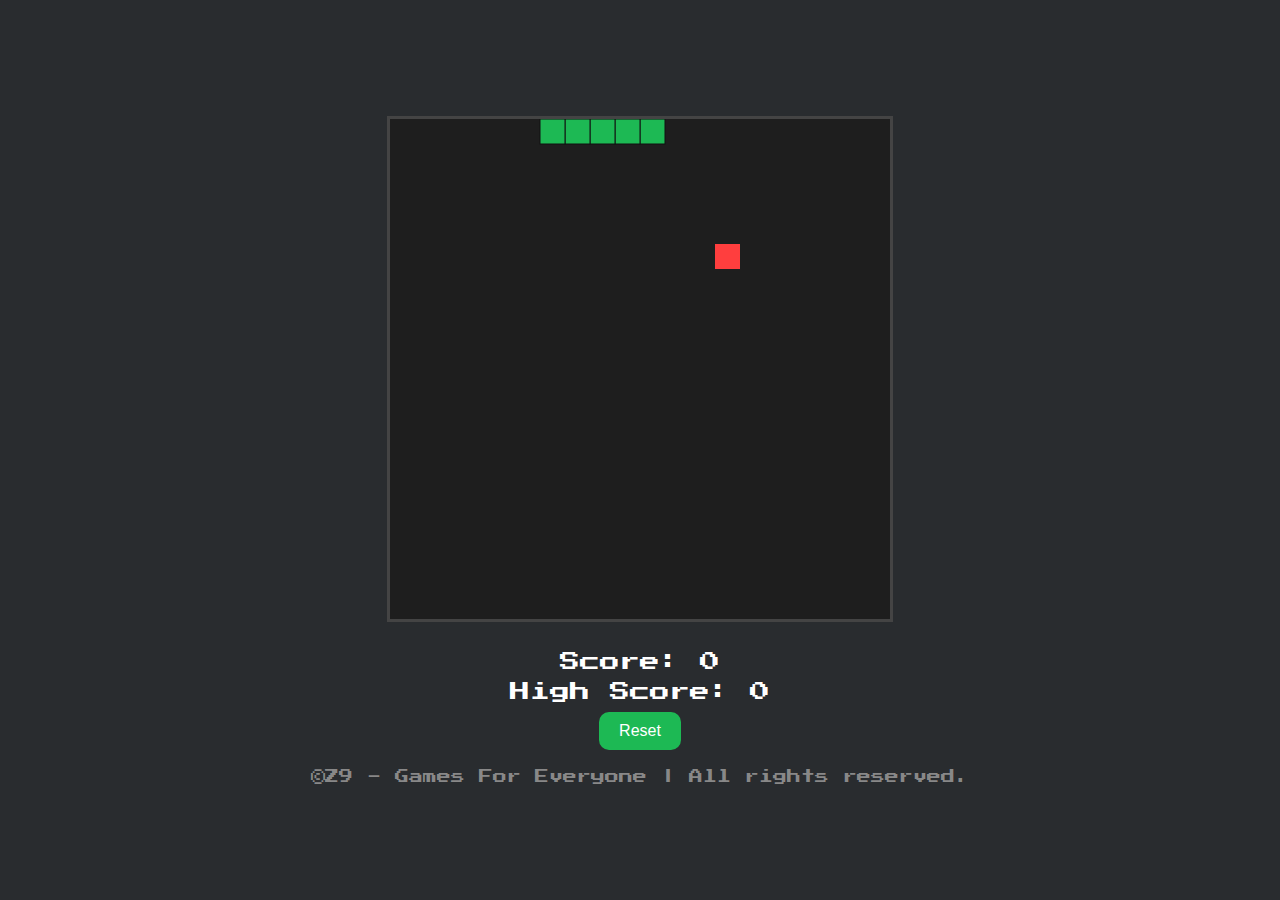
<file: Webpage/Kigyo/index.html>
<!DOCTYPE html>
<html lang="en">
<head>
    <meta charset="UTF-8">
    <meta name="viewport" content="width=device-width, initial-scale=1.0">
    <title>Snake</title>
    <link href="https://fonts.googleapis.com/css2?family=Press+Start+2P&display=swap" rel="stylesheet">
    <link rel="stylesheet" href="style.css">
</head>
<body>
    <div id="gameContainer">
        <canvas id="gameCanvas" width="500" height="500"></canvas>
        <div id="scoreDisplay">Score: 0</div>
        <div id="highScoreDisplay">High Score: 0</div>
        <button id="resetButton">Reset</button>
    </div>
    <footer id="footer">©Z9 - Games For Everyone | All rights reserved.</footer>
    <script src="index.js"></script>
</body>
</html>
</file>
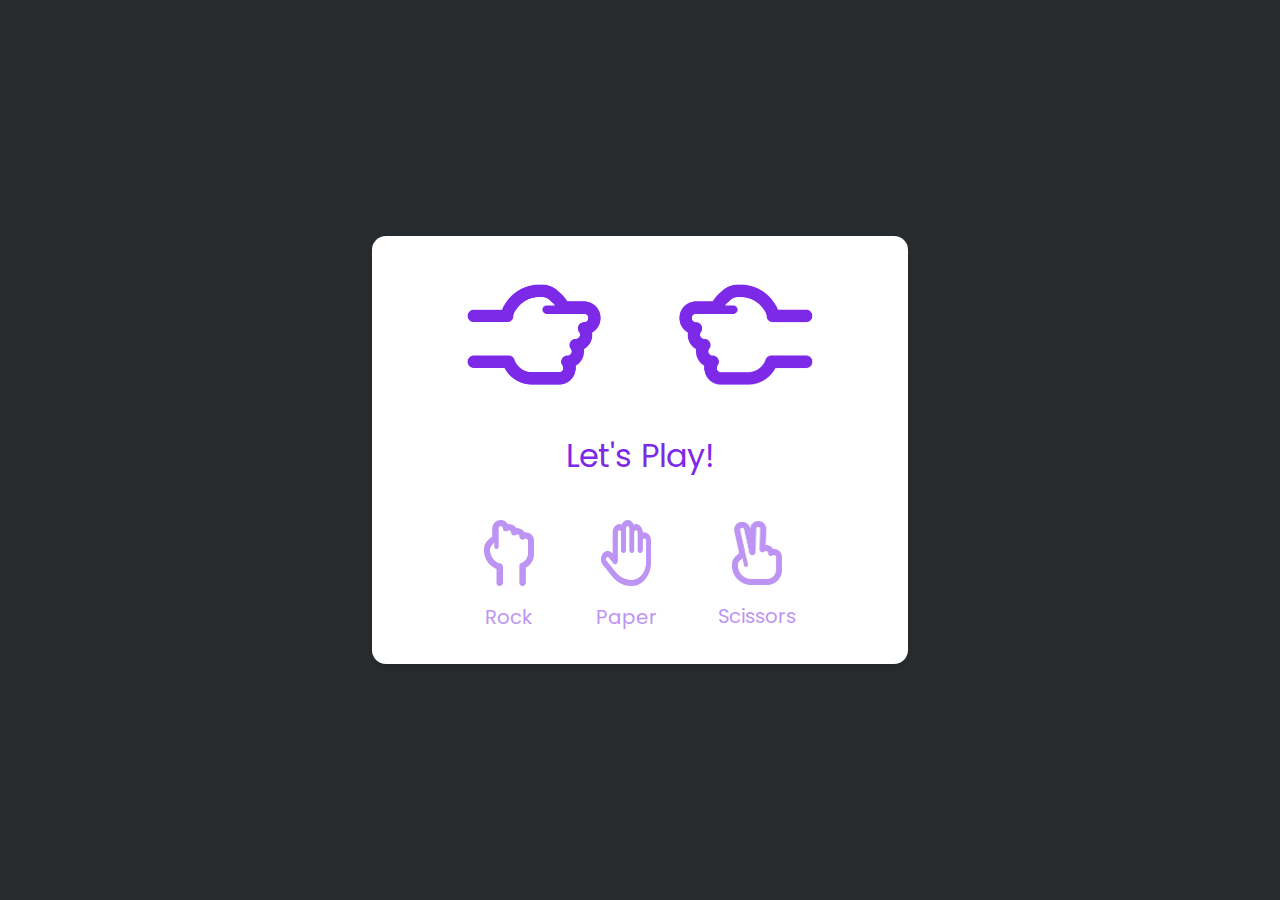
<file: Webpage/KPO/index.html>
<!DOCTYPE html>
<html lang="en">
  <head>
    <meta charset="UTF-8" />
    <meta http-equiv="X-UA-Compatible" content="IE=edge" />
    <meta name="viewport" content="width=device-width, initial-scale=1.0" />
    <title>Rock Paper Scissors</title>
    <link rel="stylesheet" href="style.css" />
  </head>
  
  <body>
    
    <section class="container">
      <div class="result_field">
        <div class="result_images">
          <span class="user_result">
            <img src="images/rock.png" alt="" />
          </span>
          <span class="cpu_result">
            <img src="images/rock.png" alt="" />
          </span>
        </div>
        <div class="result">Let's Play!</div>
      </div>

      <div class="option_images">
        <span class="option_image">
          <img src="images/rock.png" alt="" />
          <p>Rock</p>
        </span>
        <span class="option_image">
          <img src="images/paper.png" alt="" />
          <p>Paper</p>
        </span>
        <span class="option_image">
          <img src="images/scissors.png" alt="" />
          <p>Scissors</p>
        </span>
      </div>
    </section>

    <script src="script.js" defer></script>
  </body>
</html>
</file>
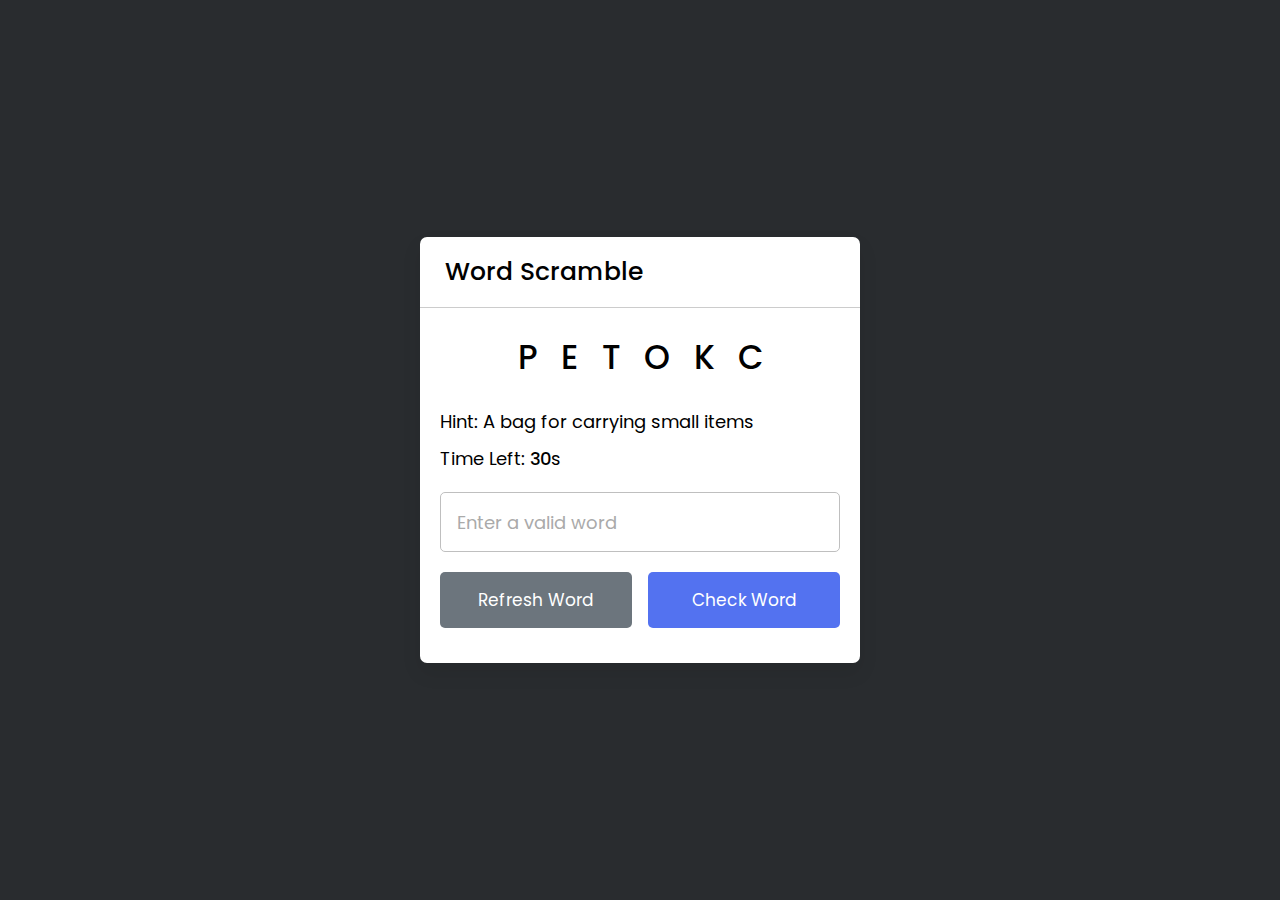
<file: Webpage/Szókitaláló/index.html>
<!DOCTYPE html>
<html lang="en" dir="ltr">
  <head>
    <meta charset="utf-8">
    <title>Word Scramble | Z9</title>
    <link rel="stylesheet" href="style.css">
    <meta name="viewport" content="width=device-width, initial-scale=1.0">
    <script src="js/words.js" defer></script>
    <script src="js/script.js" defer></script>
  </head>
  <body>
    <div class="container">
        <h2>Word Scramble</h2>
        <div class="content">
            <p class="word"></p>
            <div class="details">
                <p class="hint">Hint: <span></span></p>
                <p class="time">Time Left: <span><b>30</b>s</span></p>
            </div>
            <input type="text" spellcheck="false" placeholder="Enter a valid word">
            <div class="buttons">
                <button class="refresh-word">Refresh Word</button>
                <button class="check-word">Check Word</button>
            </div>
        </div>
    </div>
  </body>
</html>
</file>
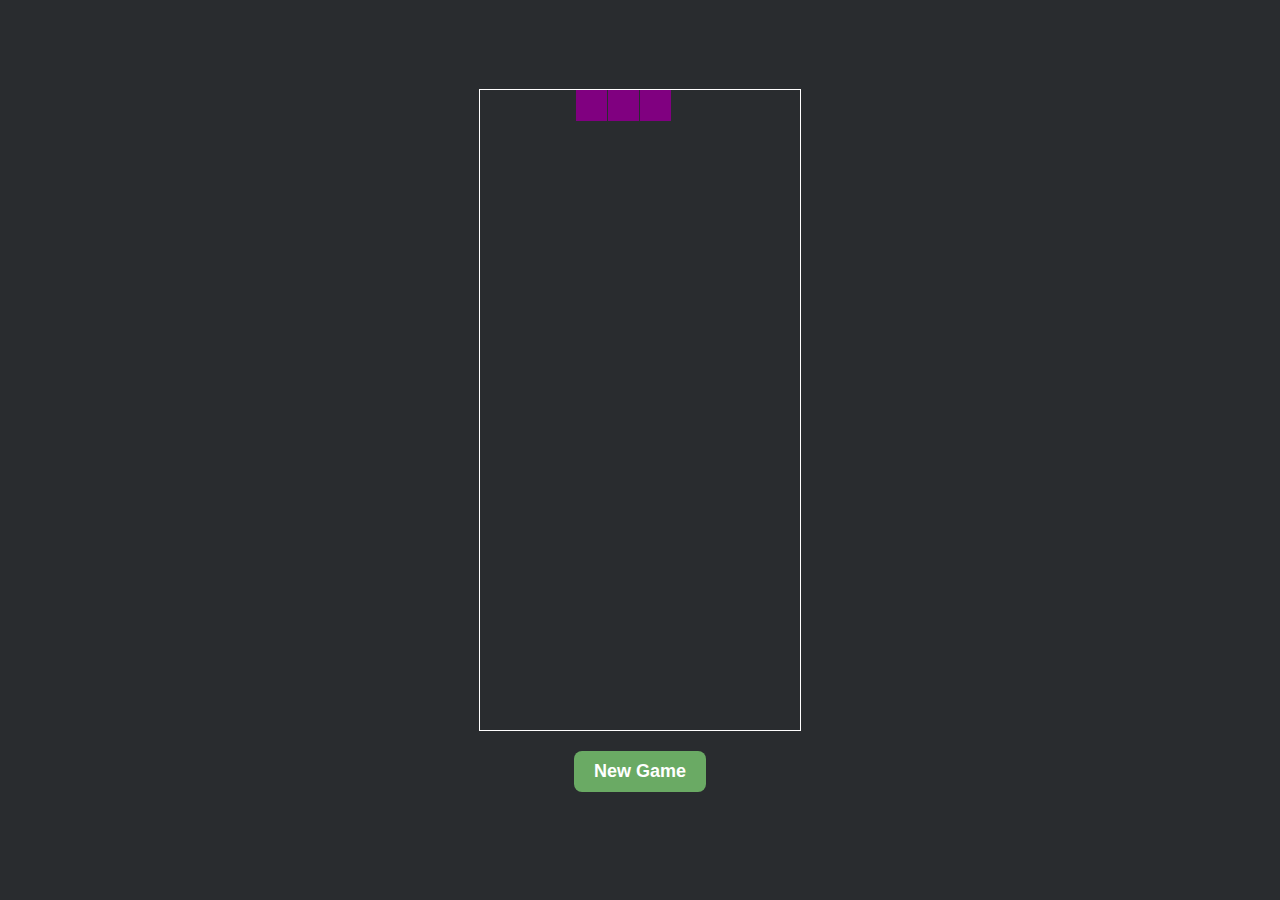
<file: Webpage/Tetris/index.html>
<!DOCTYPE html>
<html>
<head>
  <title>Tetris</title>
  <meta charset="UTF-8">
  <link rel="stylesheet" href="style.css">
</head>
<body>
<div style="display: flex; flex-direction: column; align-items: center;">
  <canvas width="320" height="640" id="game"></canvas>
  <button id="new-game-button" class="new-game-button">New Game</button>
</div>

<script src="script.js"></script>
</body>
</html>
</file>
<file: Webpage/Kigyo/style.css>
body {
    background-color: #292c2f;
    color: white;
    font-family: 'Press Start 2P', sans-serif; 
    display: flex;
    flex-direction: column;
    justify-content: center;
    align-items: center;
    height: 100vh;
    margin: 0;
}

#gameContainer {
    text-align: center;
}

#gameCanvas {
    border: 3px solid #444; 
    margin-bottom: 20px;
}

#scoreDisplay, #highScoreDisplay {
    font-size: 20px;
    margin: 10px;
}

#resetButton {
    font-size: 16px;
    padding: 10px 20px;
    background-color: #1db954; 
    border: none;
    color: white;
    border-radius: 10px;
    cursor: pointer;
    transition: background-color 0.3s ease;
}

#resetButton:hover {
    background-color: #17a74b; 
}

#footer {
    margin-top: 20px;
    font-size: 14px;
    color: #888;
}
</file>
<file: Webpage/KPO/style.css>
@import url("https://fonts.googleapis.com/css2?family=Poppins:wght@200;300;400;500;600;700&display=swap");
* {
  margin: 0;
  padding: 0;
  box-sizing: border-box;
  font-family: "Poppins", sans-serif;
}
body {
  height: 100vh;
  display: flex;
  align-items: center;
  justify-content: center;
  background-color: #292c2f;
}
::selection {
  color: #fff;
  background-color: #7d2ae8;
}
.container {
  padding: 2rem 7rem;
  border-radius: 14px;
  background: #fff;
  box-shadow: 0 5px 10px rgba(0, 0, 0, 0.1);
}
.result_images {
  display: flex;
  column-gap: 7rem;
}
.container.start .user_result {
  transform-origin: left;
  animation: userShake 0.7s ease infinite;
}
@keyframes userShake {
  50% {
    transform: rotate(10deg);
  }
}

.container.start .cpu_result {
  transform-origin: right;
  animation: cpuShake 0.7s ease infinite;
}
@keyframes cpuShake {
  50% {
    transform: rotate(-10deg);
  }
}
.result_images img {
  width: 100px;
}
.user_result img {
  transform: rotate(90deg);
}
.cpu_result img {
  transform: rotate(-90deg) rotateY(180deg);
}
.result {
  text-align: center;
  font-size: 2rem;
  color: #7d2ae8;
  margin-top: 1.5rem;
}

.option_image img {
  width: 50px;
}
.option_images {
  display: flex;
  align-items: center;
  margin-top: 2.5rem;
  justify-content: space-between;
}
.container.start .option_images {
  pointer-events: none;
}
.option_image {
  display: flex;
  flex-direction: column;
  align-items: center;
  opacity: 0.5;
  cursor: pointer;
  transition: opacity 0.3s ease;
}
.option_image:hover {
  opacity: 1;
}
.option_image.active {
  opacity: 1;
}
.option_image img {
  pointer-events: none;
}
.option_image p {
  color: #7d2ae8;
  font-size: 1.235rem;
  margin-top: 1rem;
  pointer-events: none;
}
</file>
<file: Webpage/Szókitaláló/style.css>
@import url('https://fonts.googleapis.com/css2?family=Poppins:wght@400;500;600&display=swap');
*{
  margin: 0;
  padding: 0;
  box-sizing: border-box;
  font-family: 'Poppins', sans-serif;
}
body{
  display: flex;
  padding: 0 10px;
  align-items: center;
  justify-content: center;
  min-height: 100vh;
  background-color: #292c2f;
}
.container{
  width: 440px;
  border-radius: 7px;
  background: #fff;
  box-shadow: 0 10px 20px rgba(0,0,0,0.08);
}
.container h2{
  font-size: 25px;
  font-weight: 500;
  padding: 16px 25px;
  border-bottom: 1px solid #ccc;
}
.container .content{
  margin: 25px 20px 35px;
}
.content .word{
  user-select: none;
  font-size: 33px;
  font-weight: 500;
  text-align: center;
  letter-spacing: 24px;
  margin-right: -24px;
  word-break: break-all;
  text-transform: uppercase;
}
.content .details{
  margin: 25px 0 20px;
}
.details p{
  font-size: 18px;
  margin-bottom: 10px;
}
.details p b{
  font-weight: 500;
}
.content input{
  width: 100%;
  height: 60px;
  outline: none;
  padding: 0 16px;
  font-size: 18px;
  border-radius: 5px;
  border: 1px solid #bfbfbf;
}
.content input:focus{
  box-shadow: 0px 2px 4px rgba(0,0,0,0.08);
}
.content input::placeholder{
  color: #aaa;
}
.content input:focus::placeholder{
  color: #bfbfbf;
}
.content .buttons{
  display: flex;
  margin-top: 20px;
  justify-content: space-between;
}
.buttons button{
  border: none;
  outline: none;
  color: #fff;
  cursor: pointer;
  padding: 15px 0;
  font-size: 17px;
  border-radius: 5px;
  width: calc(100% / 2 - 8px);
  transition: all 0.3s ease;
}
.buttons button:active{
  transform: scale(0.97);
}
.buttons .refresh-word{
  background: #6C757D;
}
.buttons .refresh-word:hover{
  background: #5f666d;
}
.buttons .check-word{
  background: #5372F0;
}
.buttons .check-word:hover{
  background: #2c52ed;
}

@media screen and (max-width: 470px) {
  .container h2{
    font-size: 22px;
    padding: 13px 20px;
  }
  .content .word{
    font-size: 30px;
    letter-spacing: 20px;
    margin-right: -20px;
  }
  .container .content{
    margin: 20px 20px 30px;
  }
  .details p{
    font-size: 16px;
    margin-bottom: 8px;
  }
  .content input{
    height: 55px;
    font-size: 17px;
  }
  .buttons button{
    padding: 14px 0;
    font-size: 16px;
    width: calc(100% / 2 - 7px);
  }
}
</file>
<file: Webpage/Tetris/style.css>
html, body {
  height: 100%;
  margin: 0;
}

body {
  background-color: #292c2f;
    display: flex;
  align-items: center;
  justify-content: center;
}

canvas {
  border: 1px solid white;
}

.new-game-button {
  padding: 10px 20px;
  margin: 20px 0;
  font-size: 18px;
  font-weight: bold;
  background-color: #6aaa64;
  border: none;
  border-radius: 8px;
  color: white;
  cursor: pointer;
  transition: background-color 0.3s;
}
</file>
